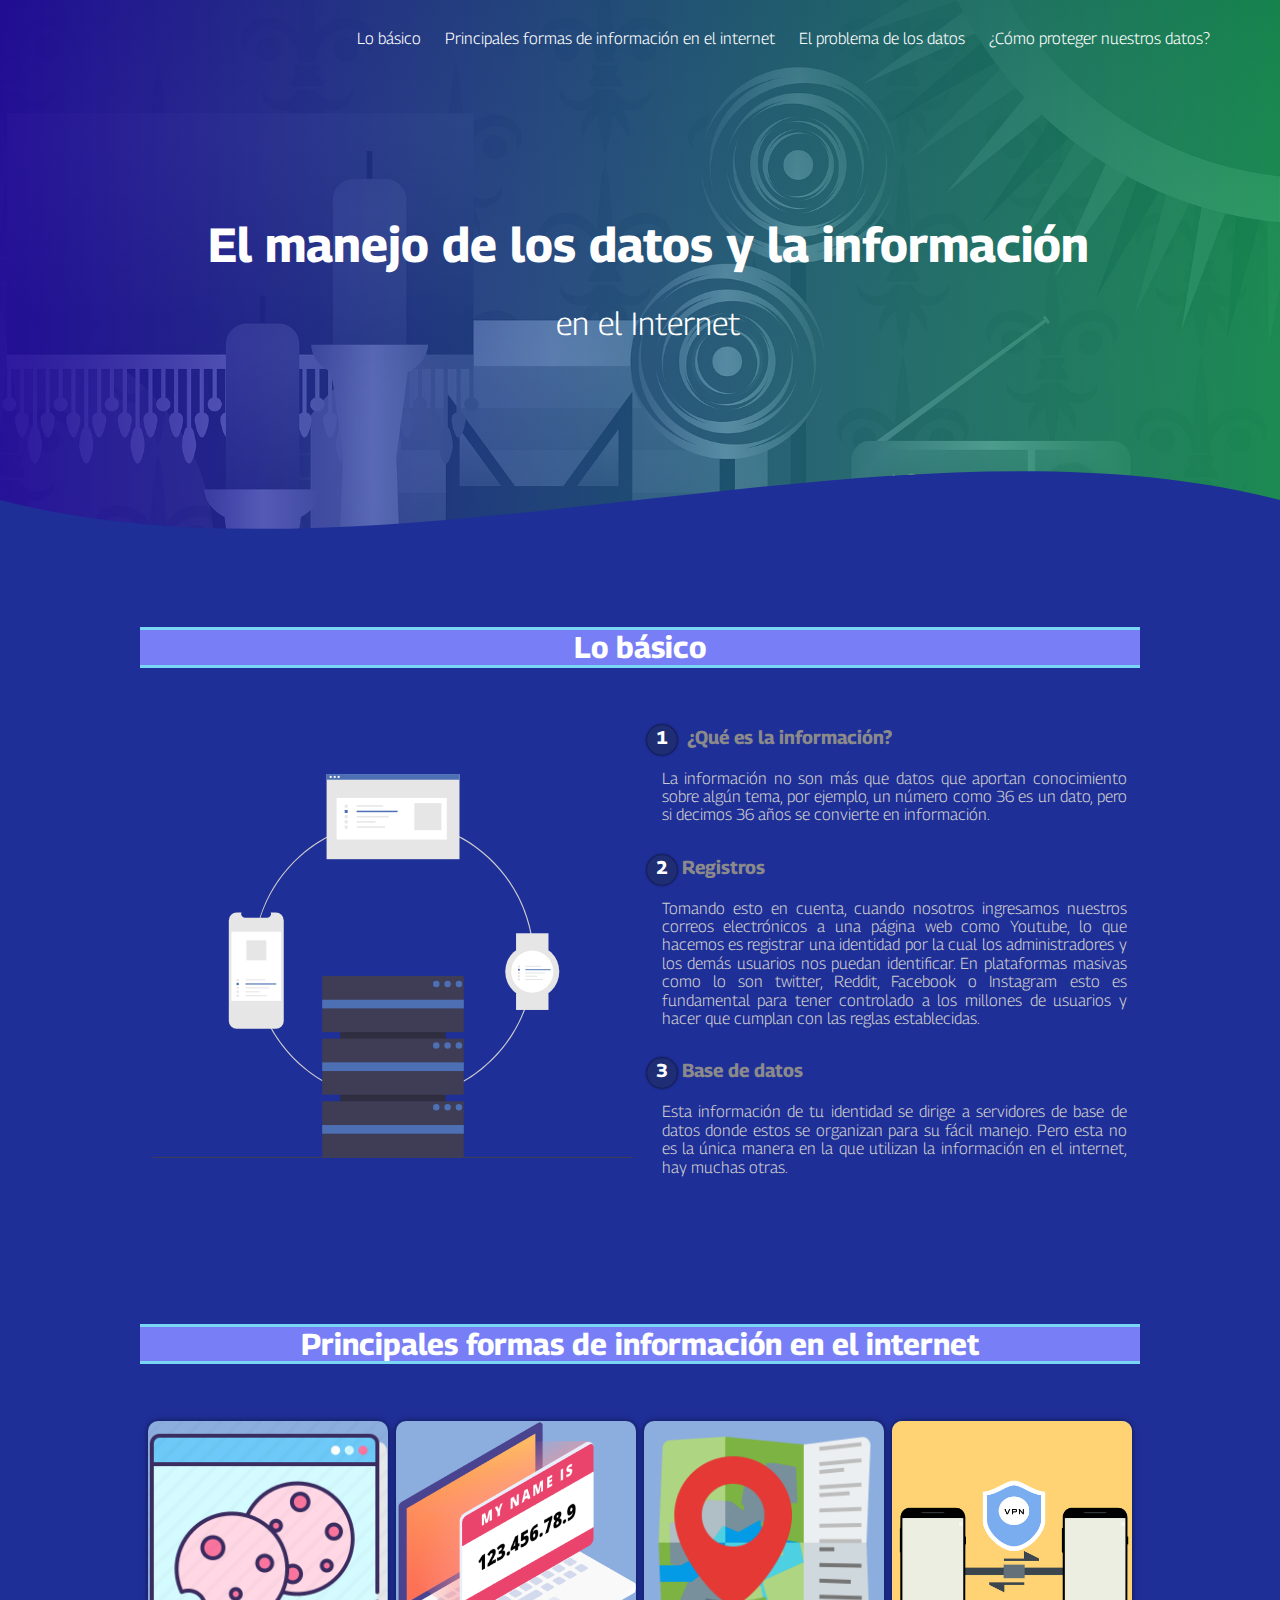
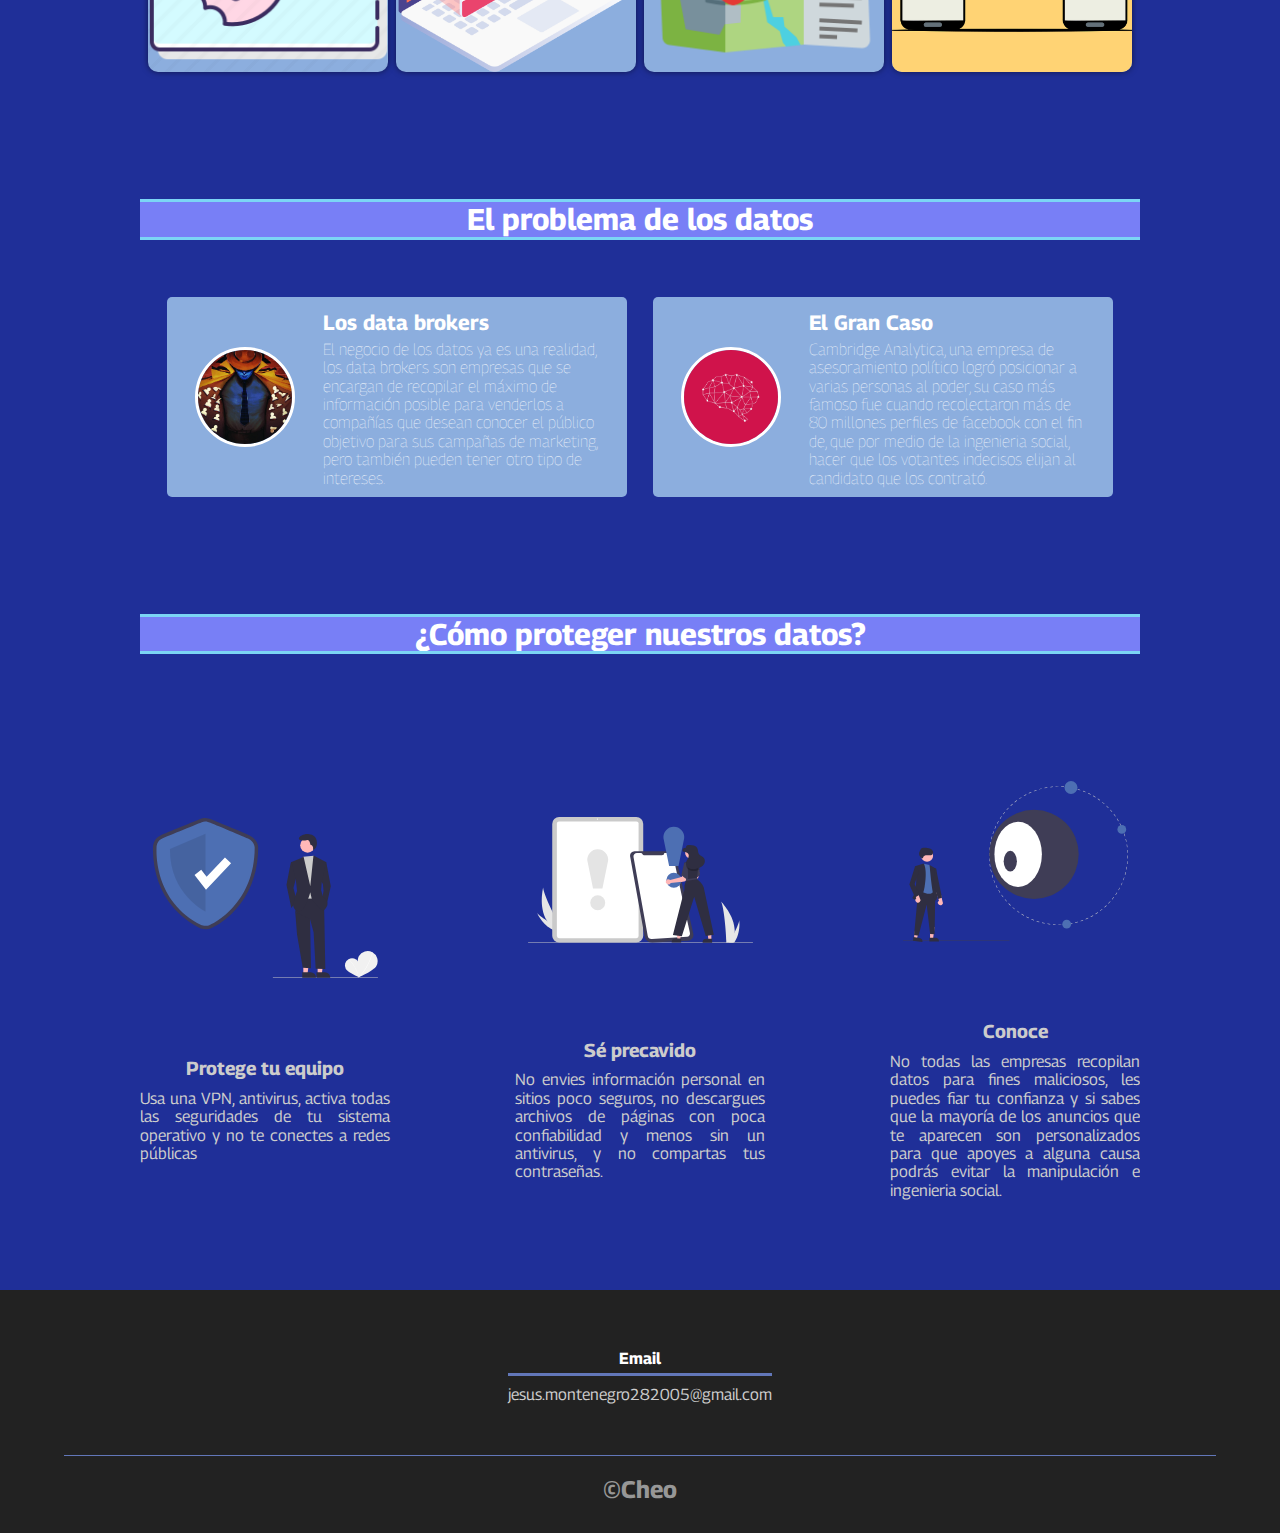
<file: index.html>
<html>
    <head>
        <title>Cheo - Página principal</title>
        <meta charset="utf-8">
        <link rel="stylesheet" href="css/estilos.css">
        <link rel="stylesheet" href="css/normalize.css">
        <meta name="viewport" content="width=device-width, initial-scale=1.0">
        <link rel="shortcut icon" href="imagenes/perrito.png">
        <link rel="preconnect" href="https://fonts.googleapis.com">
        <link rel="preconnect" href="https://fonts.gstatic.com" crossorigin>
        <link href="https://fonts.googleapis.com/css2?family=Georama&display=swap" rel="stylesheet">
    </head>
    <body>
        <header>
            <nav>
                <a href="#tema1">Lo básico</a>
                <a href="#tema2">Principales formas de información en el internet</a>
                <a href="#tema3">El problema de los datos</a>
                <a href="#tema4">¿Cómo proteger nuestros datos?</a>
            </nav>
            <section class="textos_header">
                <h1 class="name item">El manejo de los datos y la información</h1>
                <h2 class="name2 item">en el Internet</h2>
            </section>
            <div class="wave" style="height: 150px; overflow: hidden;" ><svg viewBox="0 0 500 150" preserveAspectRatio="none" style="height: 100%; width: 100%;"><path d="M0.00,49.98 C149.99,150.00 349.20,-49.98 500.00,49.98 L500.00,150.00 L0.00,150.00 Z" style="stroke: none; fill: #1F2F98;"></path></svg></div>
        </header>
        <main>
            <section class="contenedor sobre-nosotros">
                <h2 class="titulo" id="tema1">Lo básico</h2>
                <div class="contenedor-sobre-nosotros">
                    <img src="imagenes/server.svg" class="imagen-sobre-nosotros">
                    <div class="contenido-texto">
                        <div class="subtitulo-sobre-nosotros-1">
                            <h3><span>1</span> ¿Qué es la información?</h3>
                            <p>La información no son más que datos que aportan conocimiento sobre algún tema, por ejemplo, un número como 36 es un dato, pero si decimos 36 años se convierte en información.</p>
                        </div>
                        <div class="subtitulo-sobre-nosotros-2">
                            <h3 ><span>2</span>Registros</h3>
                            <p>Tomando esto en cuenta, cuando nosotros ingresamos nuestros correos electrónicos a una página web como Youtube, lo que hacemos es registrar una identidad por la cual los administradores y los demás usuarios nos puedan identificar. En plataformas masivas como lo son twitter, Reddit, Facebook o Instagram esto es fundamental para tener controlado a los millones de usuarios y hacer que cumplan con las reglas establecidas.</p>
                        </div>
                        <div class="subtitulo-sobre-nosotros-2">
                            <h3 ><span>3</span>Base de datos</h3>
                            <p>Esta información de tu identidad se dirige a servidores de base de datos donde estos se organizan para su fácil manejo. Pero esta no es la única manera en la que utilizan la información en el internet, hay muchas otras.</p>
                        </div>
                    </div>
                </div>
            </section>
            <section class="portafolio">
                <div class="contenedor">
                    <h2 class="titulo" id="tema2">Principales formas de información en el internet</h2>
                    <div class="galeria-port">
                        <div class="imagen-port">
                            <img src="imagenes/Cookies.png"> 
                            <a class="otraspaginas" title="Haga click aquí" href="otras paginas/cookies.html">
                                <div class="hover-galeria">
                                    <img src="imagenes/target1.png">
                                    <p>Cookies</p>
                                </div>
                            </a>
                        </div>
                        <div class="imagen-port">
                            <img src="imagenes/ip.png">
                            <a class="otraspaginas" title="Haga click aquí" href="otras paginas/ip.html">
                                <div class="hover-galeria">
                                    <img src="imagenes/target1.png">
                                    <p>Dirección IP</p>
                                </div>
                            </a>
                        </div>
                        <div class="imagen-port">
                            <img src="imagenes/gps.png">
                            <a class="otraspaginas" title="Haga click aquí" href="otras paginas/geolocalizacion.html">
                                <div class="hover-galeria">
                                    <img src="imagenes/target1.png">
                                    <p>Geolocalizacion</p>
                                </div>
                            </a>
                        </div>
                        <div class="imagen-port">
                            <img src="imagenes/vpn.png">
                            <a class="otraspaginas" title="Haga click aquí" href="otras paginas/VPN.html">
                                <div class="hover-galeria">
                                    <img src="imagenes/target1.png">
                                    <p>VPN</p>
                                </div>
                            </a>
                        </div>
                    </div>
                </div>
            </section>
            <section class="clientes contenedor">
                <h2 class="titulo" id="tema3">El problema de los datos</h2>
                <div class="cards">
                    <div class="card">
                        <a href="https://www.osi.es/es/actualidad/blog/2020/01/14/los-data-brokers-y-su-interes-por-nuestros-datos" title="Click para saber más" type="_blank"><img src="imagenes/data-broker.jpg"></a>
                        <div class="contenido-texto-card">
                            <h4>Los data brokers</h4>
                            <p>El negocio de los datos ya es una realidad, los data brokers son empresas que se encargan de recopilar el máximo de información posible para venderlos a compañías que desean conocer el público objetivo para sus campañas de marketing, pero también pueden tener otro tipo de intereses.</p>
                        </div>
                    </div>
                    <div class="card">
                        <a href="https://es.wikipedia.org/wiki/Cambridge_Analytica" title="Click para saber más" target="_blank"><img src="imagenes/cambridge2.jpg"></a>
                        <div class="contenido-texto-card">
                            <h4>El Gran Caso</h4>
                            <p>Cambridge Analytica, una empresa de asesoramiento político logró posicionar a varias personas al poder, su caso más famoso fue cuando recolectaron más de 80 millones perfiles de facebook con el fin de, que por medio de la ingenieria social, hacer que los votantes indecisos elijan al candidato que los contrató.</p>
                        </div>
                </div>
            </section>
            <section class="about-services">
                <div class="contenedor">
                    <h2 class="titulo" id="tema4">¿Cómo proteger nuestros datos?</h2>
                    <div class="servicio-cont">
                        <div class="servicio-ind">
                            <img src="imagenes/security.svg">
                            <h3>Protege tu equipo</h3>
                            <p>Usa una VPN, antivirus, activa todas las seguridades de tu sistema operativo y no te conectes a redes públicas</p>
                        </div>
                        <div class="servicio-ind">
                            <img src="imagenes/precavido.svg">
                            <h3>Sé precavido</h3>
                            <p>No envies información personal en sitios poco seguros, no descargues archivos de páginas con poca confiabilidad y menos sin un antivirus, y no compartas tus contraseñas.</p>
                        </div>
                        <div class="servicio-ind">
                            <img src="imagenes/conoce.svg">
                            <h3>Conoce</h3>
                            <p>No todas las empresas recopilan datos para fines maliciosos, les puedes fiar tu confianza y si sabes que la mayoría de los anuncios que te aparecen son personalizados para que apoyes a alguna causa podrás evitar la manipulación e ingenieria social.</p>
                        </div>
                    </div>
                </div>
            </section>
            <footer>
                <div class="contenedor-footer">
                    <div class="content-foo">
                        <h4>Email</h4>
                        <p>jesus.montenegro282005@gmail.com</p>
                    </div>
                </div>
                <h2 class="titulo-final">&copy;Cheo</h2>
            </footer>
        </main>
    </body>
</html>
</file>
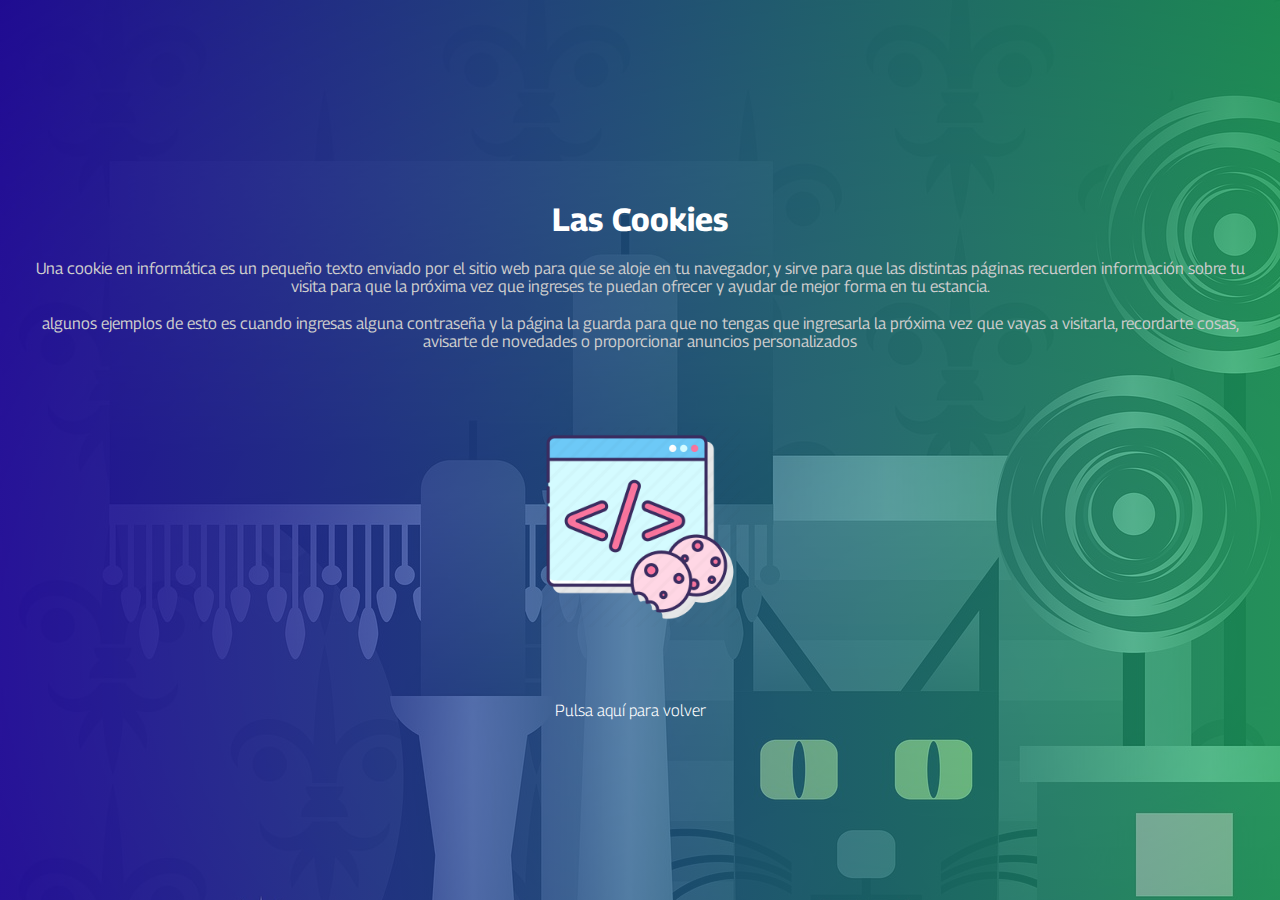
<file: otras paginas/cookies.html>
<html>
    <head>
        <title>Cheo - Cookies</title>
        <meta charset="utf-8">
        <link rel="stylesheet" href="../css/estilos.css">
        <link rel="stylesheet" href="../css/normalize.css">
        <meta name="viewport" content="width=device-width, initial-scale=1.0">
        <link rel="shortcut icon" href="../imagenes/perrito.png">
        <link rel="preconnect" href="https://fonts.googleapis.com">
        <link rel="preconnect" href="https://fonts.gstatic.com" crossorigin>
        <link href="https://fonts.googleapis.com/css2?family=Georama&display=swap" rel="stylesheet">
    </head>
    <body class="body-paginas">
        <section class="contenedor-cookies">
            <h1>Las Cookies</h1>
            <p class="contenido-texto">Una cookie en informática es un pequeño texto enviado por el sitio web para que se aloje en tu navegador, y sirve para que las distintas páginas recuerden información sobre tu visita para que la próxima vez que ingreses te puedan ofrecer y ayudar de mejor forma en tu estancia.<br><br> algunos ejemplos de esto es cuando ingresas alguna contraseña y la página la guarda para que no tengas que ingresarla la próxima vez que vayas a visitarla, recordarte cosas, avisarte de novedades o proporcionar anuncios personalizados</p>
            <img src="../imagenes/cookies2.png">
            <a class="volver" href="../index.html">Pulsa aquí para volver</a>
        </section>
    </body>
</html>
</file>
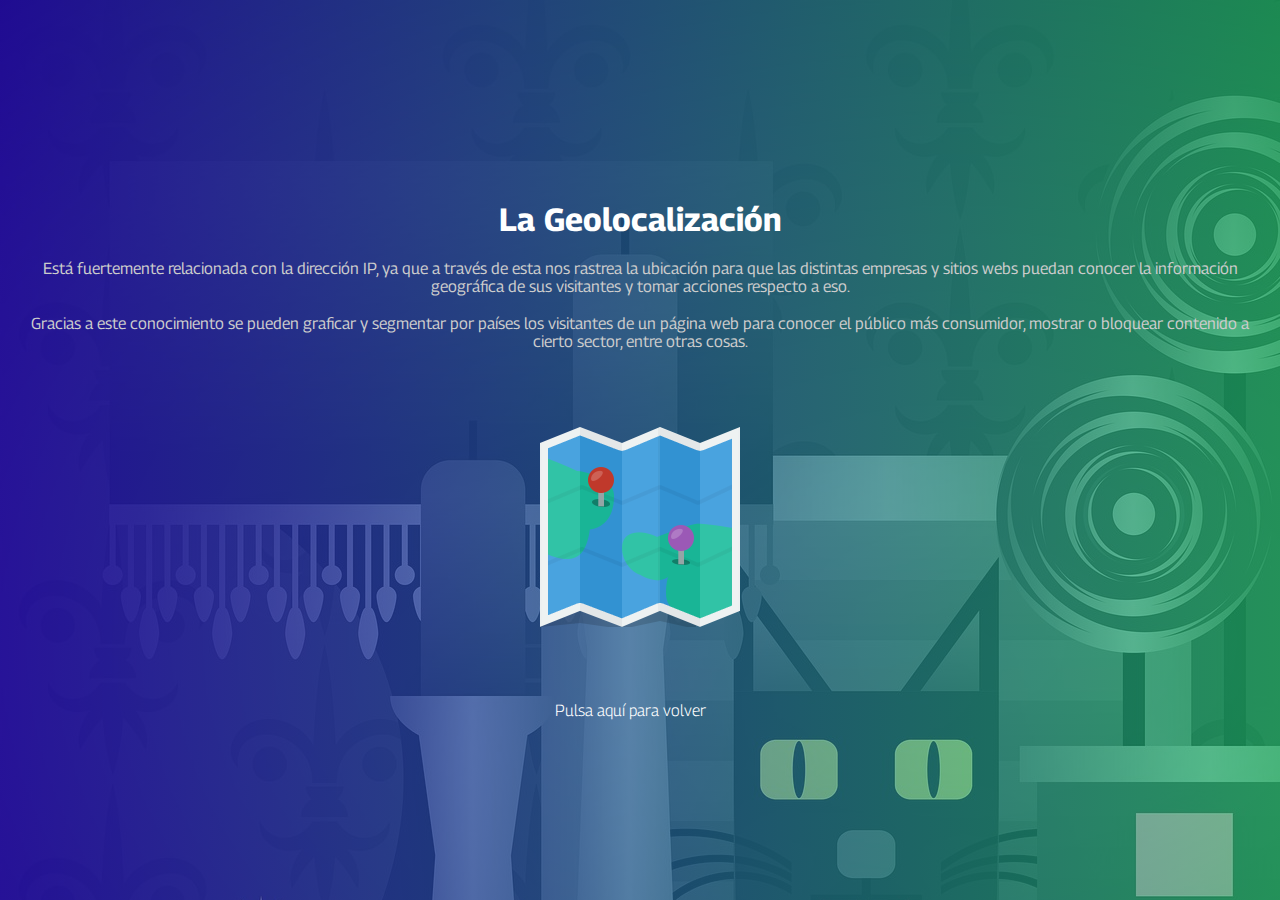
<file: otras paginas/geolocalizacion.html>
<html>
    <head>
        <title>Cheo - Geolocalización</title>
        <meta charset="utf-8">
        <link rel="stylesheet" href="../css/estilos.css">
        <link rel="stylesheet" href="../css/normalize.css">
        <meta name="viewport" content="width=device-width, initial-scale=1.0">
        <link rel="shortcut icon" href="../imagenes/perrito.png">
        <link rel="preconnect" href="https://fonts.googleapis.com">
        <link rel="preconnect" href="https://fonts.gstatic.com" crossorigin>
        <link href="https://fonts.googleapis.com/css2?family=Georama&display=swap" rel="stylesheet">
    </head>
    <body class="body-paginas">
        <section class="contenedor-cookies">
            <h1>La Geolocalización</h1>
            <p class="contenido-texto">Está fuertemente relacionada con la dirección IP, ya que a través de esta nos rastrea la ubicación para que las distintas empresas y sitios webs puedan conocer la información geográfica de sus visitantes y tomar acciones respecto a eso. <br><br> Gracias a este conocimiento se pueden graficar y segmentar por países los visitantes de un página web para conocer el público más consumidor, mostrar o bloquear contenido a cierto sector, entre otras cosas. </p>
            <img src="../imagenes/ubicacion.png">
            <a class="volver" href="../index.html">Pulsa aquí para volver</a>
        </section>
    </body>
</html>
</file>
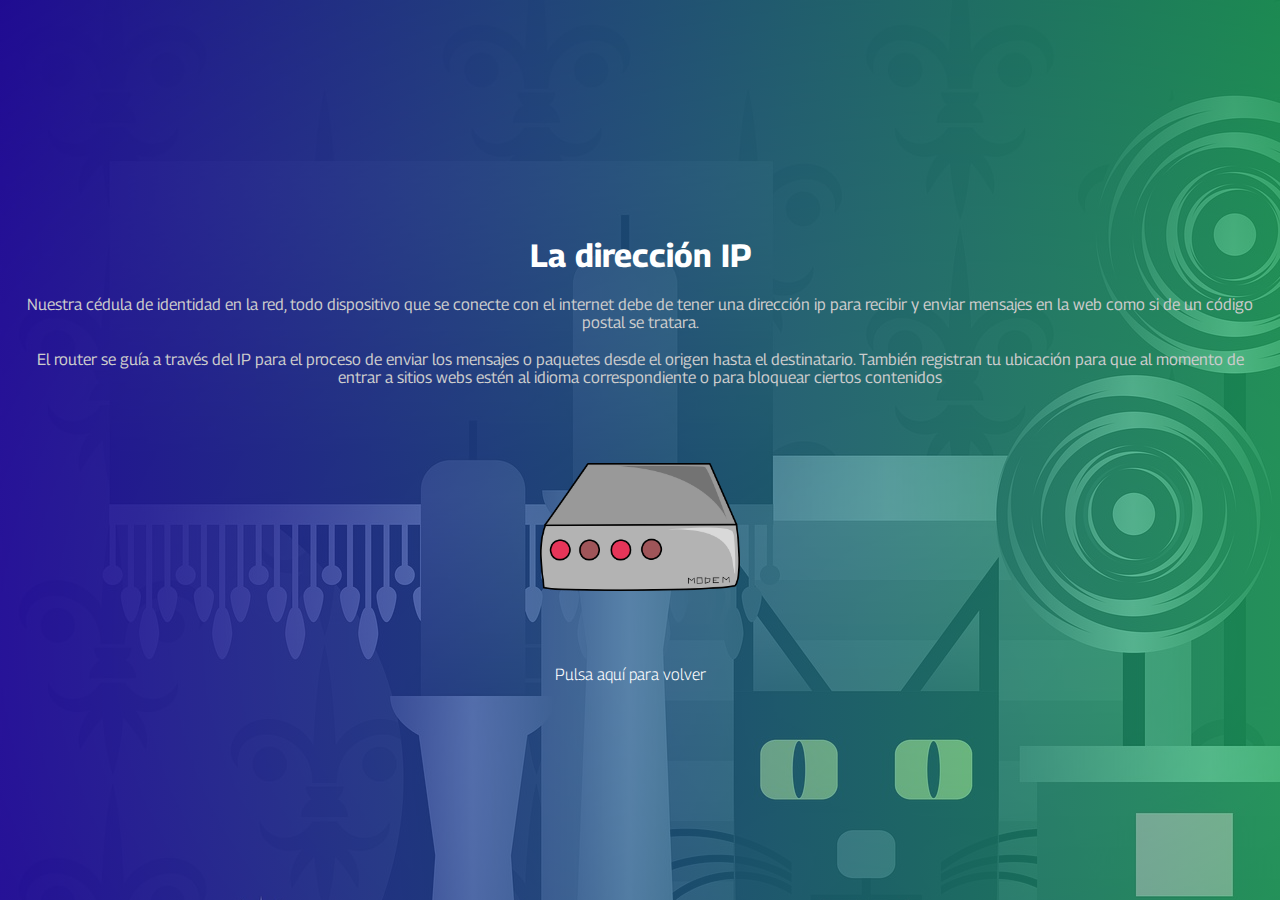
<file: otras paginas/ip.html>
<html>
    <head>
        <title>Cheo - IP</title>
        <meta charset="utf-8">
        <link rel="stylesheet" href="../css/estilos.css">
        <link rel="stylesheet" href="../css/normalize.css">
        <meta name="viewport" content="width=device-width, initial-scale=1.0">
        <link rel="shortcut icon" href="../imagenes/perrito.png">
        <link rel="preconnect" href="https://fonts.googleapis.com">
        <link rel="preconnect" href="https://fonts.gstatic.com" crossorigin>
        <link href="https://fonts.googleapis.com/css2?family=Georama&display=swap" rel="stylesheet">
    </head>
    <body class="body-paginas">
        <section class="contenedor-cookies">
            <h1>La dirección IP</h1>
            <p class="contenido-texto">Nuestra cédula de identidad en la red, todo dispositivo que se conecte con el internet debe de tener una dirección ip para recibir y enviar mensajes en la web como si de un código postal se tratara.<br><br> El router se guía a través del IP para el proceso de enviar los mensajes o paquetes desde el origen hasta el destinatario. También registran tu ubicación para que al momento de entrar a sitios webs estén al idioma correspondiente o para bloquear ciertos contenidos </p>
            <img src="../imagenes/modem.png">
            <a class="volver" href=../index.html>Pulsa aquí para volver</a>
        </section>
    </body>
</html>
</file>
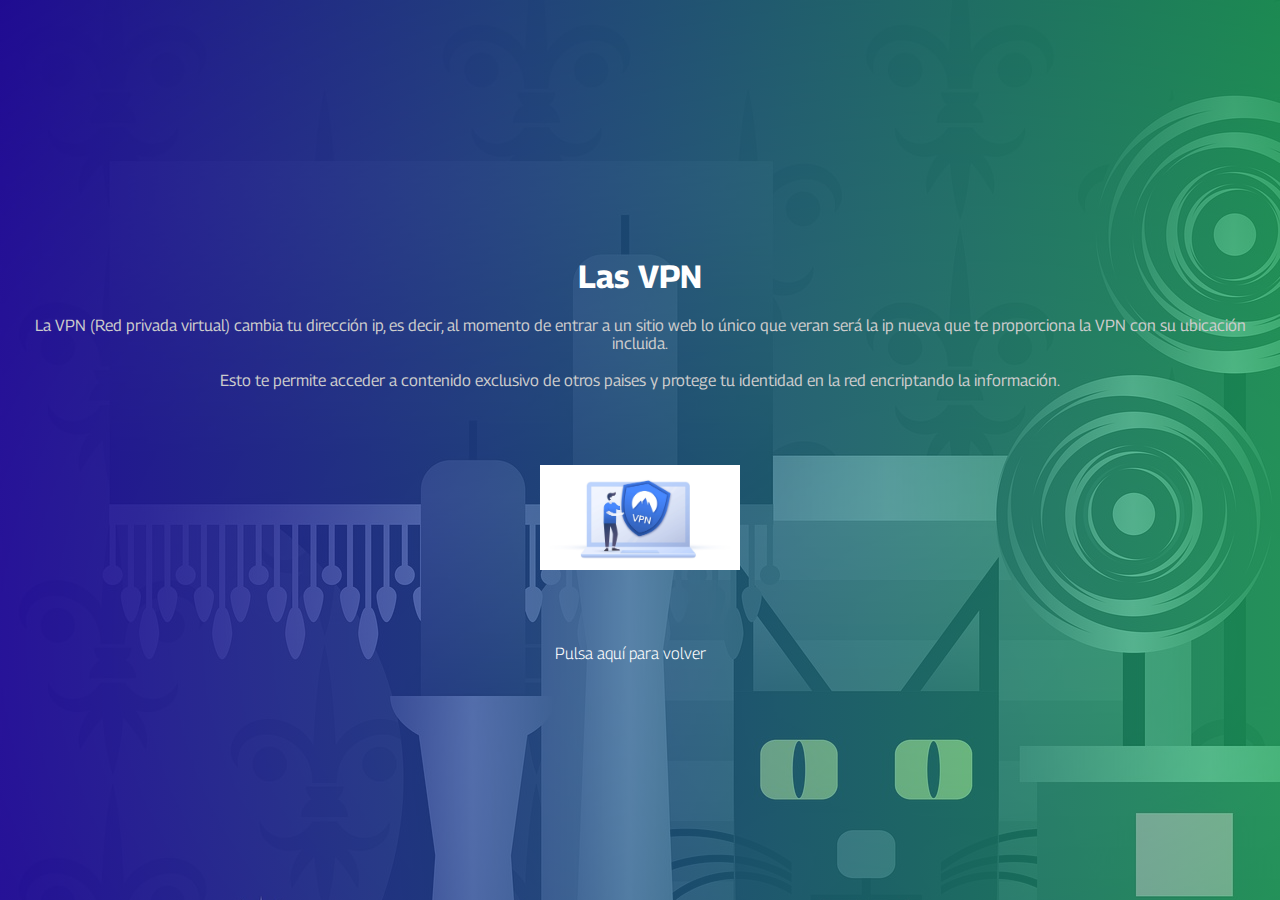
<file: otras paginas/VPN.html>
<html>
    <head>
        <title>Cheo - VPN</title>
        <meta charset="utf-8">
        <link rel="stylesheet" href="../css/estilos.css">
        <link rel="stylesheet" href="../css/normalize.css">
        <meta name="viewport" content="width=device-width, initial-scale=1.0">
        <link rel="shortcut icon" href="../imagenes/perrito.png">
        <link rel="preconnect" href="https://fonts.googleapis.com">
        <link rel="preconnect" href="https://fonts.gstatic.com" crossorigin>
        <link href="https://fonts.googleapis.com/css2?family=Georama&display=swap" rel="stylesheet">
    </head>
    <body class="body-paginas">
        <section class="contenedor-cookies">
            <h1>Las VPN</h1>
            <p class="contenido-texto">La VPN (Red privada virtual) cambia tu dirección ip, es decir, al momento de entrar a un sitio web lo único que veran será la ip nueva que te proporciona la VPN con su ubicación incluida.<br><br>Esto te permite acceder a contenido exclusivo de otros paises y protege tu identidad en la red encriptando la información. </p>
            <img src="../imagenes/vpn3.jpg">
            <a class="volver" href="../index.html">Pulsa aquí para volver</a>
        </section>
    </body>
</html>
</file>
<file: css/estilos.css>
body {
    font-family: 'Georama', sans-serif;
    background: #1f2f98;
    color: #ccc;
}

:root {
    --clippy: polygon(0 0, 0 0, 0 100%, 0% 100%);
}

html {
    scroll-behavior: smooth;
}

.contenedor {
    padding: 60px 0;
    width: 90%;
    max-width: 1000px;
    margin: auto;
    overflow: hidden;
}



.titulo {
    color: #fff;
    outline: #7bd5f5 solid 3px;
    background-color: #787ff6;
    position: relative;
    text-align: center;
    font-size: 30px;
    margin-bottom: 60px;
    z-index: 1;
    --clippy: polygon(0 0, 0 0, 0 100%, 0% 100%);
}

.titulo::before {
    content:"";
    display: block;
    background: #1ca7ec;
    width: 120%;
    height: 100%;
    position: absolute;
    top: 0;
    left: 0;
    opacity: 100%;
    z-index:-1;
    clip-path: var(--clippy);
    transition: clip-path 2s;

}

.titulo:hover::before {

    clip-path: polygon(0 0, 99% 0, 98% 100%, 0% 94%);
}


header {
    width: 100%;
    height: 600px;
    background: #fc354ca2;  
    /* fallback for old browsers */
    background: -webkit-linear-gradient(to right, hsla(249, 89%, 51%, 0.603), hsla(150, 72%, 50%, 0.596)), url(../imagenes/imagen-portada.jpg);
    /* Chrome 10-25, Safari 5.1-6 */
    background: linear-gradient(to right, hsla(249, 89%, 51%, 0.603), hsla(150, 72%, 50%, 0.596)), url(../imagenes/imagen-portada.jpg); 
    /* W3C, IE 10+/ Edge, Firefox 16+, Chrome 26+, Opera 12+, Safari 7+ */
    background-size: cover;
    background-attachment: fixed;
    position: relative;
    background-position: right;
}

nav {
    text-align: right;
    padding: 30px 50px 0 0;
}

nav > a {
    text-decoration: none;
    color: #FFF;
    margin-right: 20px;
    font-weight: 300;
}

nav > a:hover {
    text-decoration: underline;
}

header .textos_header {
    display: flex;
    height: 430px;
    width: 100%;
    align-items: center;
    justify-content: center;
    flex-direction: column;
    text-align: center;
    color: #FFF;
}

.textos_header > h1 {
    font-size: 3em;
}

.textos_header > h2 {
    font-size: 2em;
    font-weight: 300;
}

.item {
    position: relative;
    padding-left: 1rem;
    
    z-index: 1;
}
.item::before {
    content:"";
    display: block;
    background: rgb(33, 192, 179);
    width: 120%;
    height: 100%;
    position: absolute;
    top: 0;
    left: 0;
    opacity: 100%;
    z-index:-1;
    clip-path: var(--clippy);
    transition: clip-path 2s;

}


.name2::before {
    background: #4adede;
    --clippy: circle(0.0% at 50% 50%);
}

.name:hover::before {
    clip-path: polygon(0 0, 84% 5%, 99% 100%, 0 100%);
    background-color: rgb(28, 201, 224);
}

.name:hover + .name2::before {
    clip-path: circle(150.0% at 50% 100%);;
}



.wave {
    position: absolute;
    bottom: 0;
    width: 100%;
    
}

/* about us*/

main .sobre-nosotros {
    padding: 30px 0 60px 0;
}

.contenedor-sobre-nosotros {
    display: flex;
    justify-content: space-evenly;
}

.imagen-sobre-nosotros {
    width: 48%;
}

.sobre-nosotros .contenido-texto {
    width: 48%;
}

.contenido-texto h3 {
    margin-bottom: 15px;
    color: rgb(139, 138, 138);
}

.subtitulo-sobre-nosotros-1:hover h3 {
    color:#FFF;
}

.subtitulo-sobre-nosotros-2:hover h3 {
    color:#FFF
}

.contenedor-sobre-nosotros img {
    transition: transform 0.5s;
}

.contenedor-sobre-nosotros img:hover {
    transform: scale(1.2);
}

.contenido-texto h3 span {
    background: #1e2d74;
    color: #FFF;
    border-radius: 50%;
    display: inline-block;
    text-align: center;
    width: 30px;
    height: 30px;
    padding: 2px;
    box-shadow: 0 0 3PX 0 #000;
    margin-right: 5px;
}

.contenido-texto p {
    padding: 0px 0px 30px 15px;
    font-weight: 300;
    text-align: justify;
}

/*Portafolio*/

.portafolio {
    background: #1f2f98;
}

.galeria-port {
    display:flex;
    justify-content: space-evenly;
    flex-wrap: wrap;
}

.imagen-port {
    width: 24%;
    margin-bottom: 10px;
    overflow: hidden;
    position: relative;
    cursor: pointer;
    box-shadow: 0 0 6px 0 rgba(0, 0, 0, .5);
    background-color: #8caede;
    border-radius: 10px;
}

.imagen-port > img {
    width: 100%;
    height: 100%;
    object-fit: cover;
    display: block;
}

.hover-galeria {
    position: absolute;
    width: 100%;
    height: 100%;
    top: 0;
    transform: scale(0);
    background: hsla(244, 92%, 45%, 0.7);
    transition: transform .5s;
    display: flex;
    justify-content: center;
    align-items: center;
    flex-direction: column; 
}

.hover-galeria > img {
    width: 50px;
    filter: invert(100%);
    padding-bottom: 5px;
}

.hover-galeria > p {
    color: #FFF;
    text-align: center;
}

.imagen-port:hover .hover-galeria {
    transform: scale(1);
}

/*Clients*/

.cards {
    display: flex;
    justify-content: space-evenly;
}

.cards .card {
    background: #8caede;
    display: flex;
    width: 46%;
    height: 200px;
    align-items: center;
    justify-content: space-evenly;
    border-radius: 5px;
    box-shadow: rgba(0, 0, 0, 0.5)
}

.cards .card img {
    height: 100px;
    width: 100px;
    object-fit: cover;
    border: 3px solid #FFF;
    border-radius: 50%;
    display: block;
    transition: transform 0.3s;
}



.cards .card .contenido-texto-card {
    width: 60%;
    color: #FFF;
}

.cards .card .contenido-texto-card > p {
    font-weight: lighter;
    padding-top: 6px;
}

.cards .card .contenido-texto-card > h4 {
    font-size: 1.3em;
    padding-top: 5px;
}

.cards .card img:hover {
    border: #72fff8;
    outline: 5px solid #72fff8;
    
    transform: scale(1.2);
}



/*Servicios*/



.about-services {
    background: #1f2f98;
    padding-bottom: 30px;
}

.servicio-cont {
    display: flex;
    justify-content: space-between;
    align-items: center;
}

.servicio-ind {
    width: 25%;
    text-align: center;
    
}

.servicio-ind img {
    
    object-fit: contain;
    transition: transform .5s;
    transform: scale(1);
    width: 90%;
    height: 300px;
    
}

.servicio-ind img:hover {
    object-fit: contain;
    transition: transform .5s;
    transform: scale(1.3);

}

.servicio-ind:first-child img:hover {
    transform: rotate(14deg) scale(1.2);
}

.servicio-ind:nth-child(3) img:hover {
    transform: rotate(-14deg) scale(1.1);
}

.servicio-ind img:hover + h3 {
    color: #fff;
    

}

.servicio-ind h3 {
    margin: 10px 0;
    color: #ccc;
}

.servicio-ind p {
    font-family: 300;
    text-align: justify;
}

/*footer*/

footer {
    background: #222;
    padding: 60px 0 30px 0;
    margin: auto;
    overflow: hidden;
}

.contenedor-footer {
    display: flex;
    width: 90%;
    justify-content: space-evenly;
    margin: auto;
    padding-bottom: 50px;
    border-bottom: 1px solid #6277b9;
}

.content-foo {
    text-align: center;
}
.content-foo h4 {
    color: #FFF;
    border-bottom: 3px solid #6277b9;
    padding-bottom: 5px;
    margin-bottom: 10px;
}

.content-foo p {
    color: #ccc;
}

.titulo-final {
    text-align: center;
    font-size: 24px;
    margin-top: 20px;
    color: #979797;
}

/*Cookies*/

.contenedor-cookies {
    background: #fc354ca2;  
    /* fallback for old browsers */
    background: -webkit-linear-gradient(to right, hsla(249, 89%, 51%, 0.603), hsla(150, 72%, 50%, 0.596)), url(../imagenes/imagen-portada.jpg);
    /* Chrome 10-25, Safari 5.1-6 */
    background: linear-gradient(to right, hsla(249, 89%, 51%, 0.603), hsla(150, 72%, 50%, 0.596)), url(../imagenes/imagen-portada.jpg); 
    /* W3C, IE 10+/ Edge, Firefox 16+, Chrome 26+, Opera 12+, Safari 7+ */
    display: flex;
    align-items: center;
    justify-content: center;
    flex-direction: column;
    text-align: center;
    width: 100%;
    height: 100%;
    margin: auto;
    padding: 20px;
}

.body-paginas {
    background-color: #222;
}

.contenedor-cookies h1 {
    color: #FFF;
}



.contenedor-cookies img {
    margin-top: 75px;
    margin-bottom: 75px;
    width: 200px;
    transition: transform 0.5s;
}

.contenedor-cookies img:hover {
    transform: rotate(-14deg) scale(1.3);
}

.volver {
    text-decoration: none;
    color: #FFF;
    margin-right: 20px;
    font-weight: 300;
}

/*responsive*/

@media screen and (max-width: 900px) {
    header {
        background-position: center;
    }

    .contenedor-sobre-nosotros {
        flex-direction: column;
        justify-content: center;
        align-items: center;
    }

    .sobre-nosotros .contenido-texto {
        width: 90%;
    }

    .imagen-sobre-nosotros {
        width: 90%;
        padding-bottom: 10px;
    }

    /*Galeria*/

    .imagen-port {
        width: 44%;
    }

    /*Clientes*/

    .cards {
        flex-direction: column;
        justify-content: center;
        align-items: center;
    }

    .cards .card {
        width: 90%;
    }

    .cards .card:first-child {
        margin-bottom: 30px;
    }

    /* Servicios */

    .servicio-cont {
        justify-content: center;
        flex-direction: column;
    }

    .servicio-ind {
        width: 100%;
        text-align: center;
    }

    .servicio-ind:nth-child(1), .servicio-ind:nth-child(2) {
        margin-bottom: 60px;
    }

    .servicio-ind img {
        width: 90%;
    }

    .servicio-ind img:hover {
        color: red;
        transform: scale(1);
    
    }
}

@media screen and (max-width: 500px) {
    nav {
        text-align: center;
        padding: 30px 0 0 0;
    }

    nav > a {
        margin-right: 5px;
    }

    .textos-header h1 {
        font-size: 35px
    }

    .textos-header h2 {
        font-size: 20px;
    }

    /*About us*/

    .imagen-sobre-nosotros {
        margin-bottom: 60px;
        width: 99%;
    }

    .sobre-nosotros .contenido-texto {
        width: 95%;
    }

    /*Galeria*/

    .imagen-port {
        width: 95%;
        height: 250px
    }

    /*clientes*/

    .cards .card {
        height: 450px;
        display: flex;
        flex-direction: column;
        align-items: center;
    }

    .card .cards img {
        width: 90px;
        height: 90px;
        
    }

    /*Servicios*/

    .servicio-ind img:hover {
        color: red;
        transform: scale(1);
    
    }

    .servicio-ind:first-child img:hover {
        color: red;
        transform: scale(1);
    
    }

    /*footer*/

    footer {
        position: relative;
    }

    .contenedor-footer {
        flex-direction: column;
        border: none;
    }

    .content-foo {
        margin-bottom: 20px;
        text-align: center;
    }

    .content-foo h4 {
        border: none;
    }

    .content-foo p {
        color: #ccc;
        border-bottom: 1px solid #fff;
        padding-bottom: 20px;
    }
}
</file>
